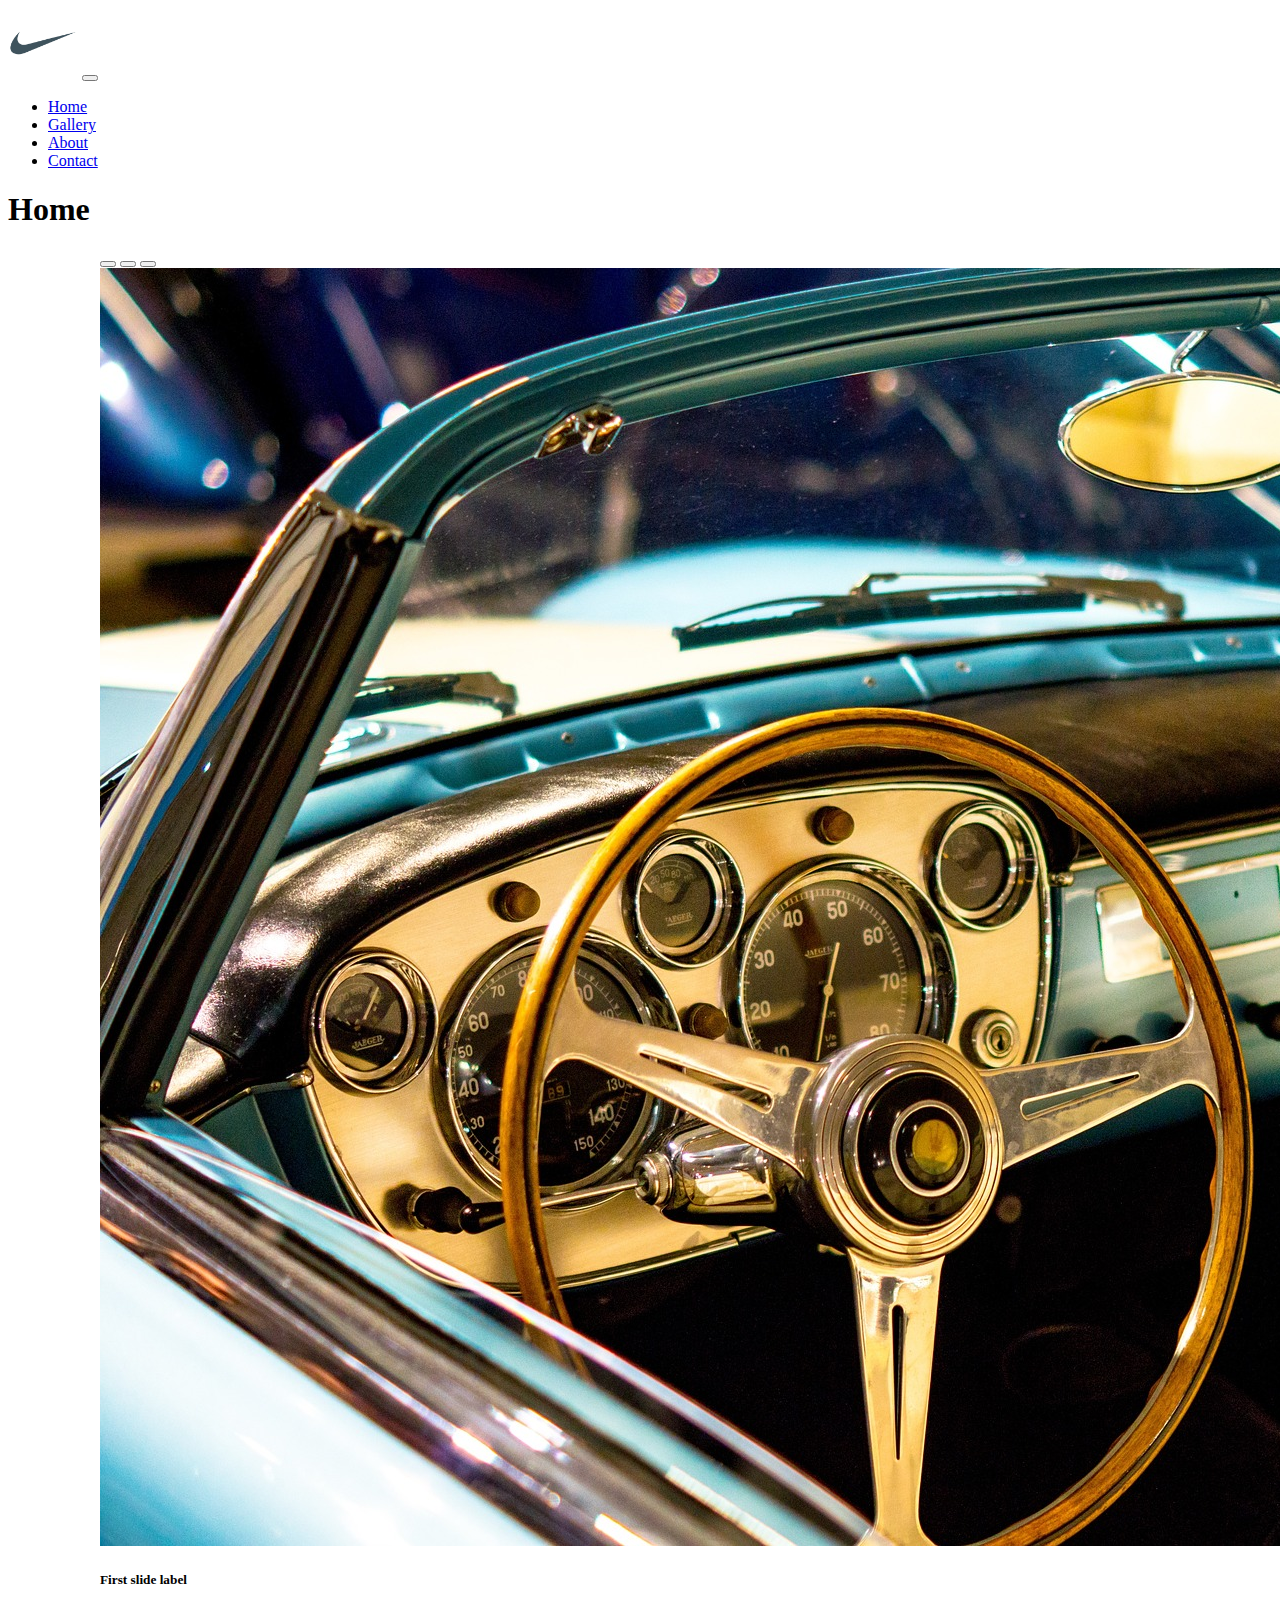
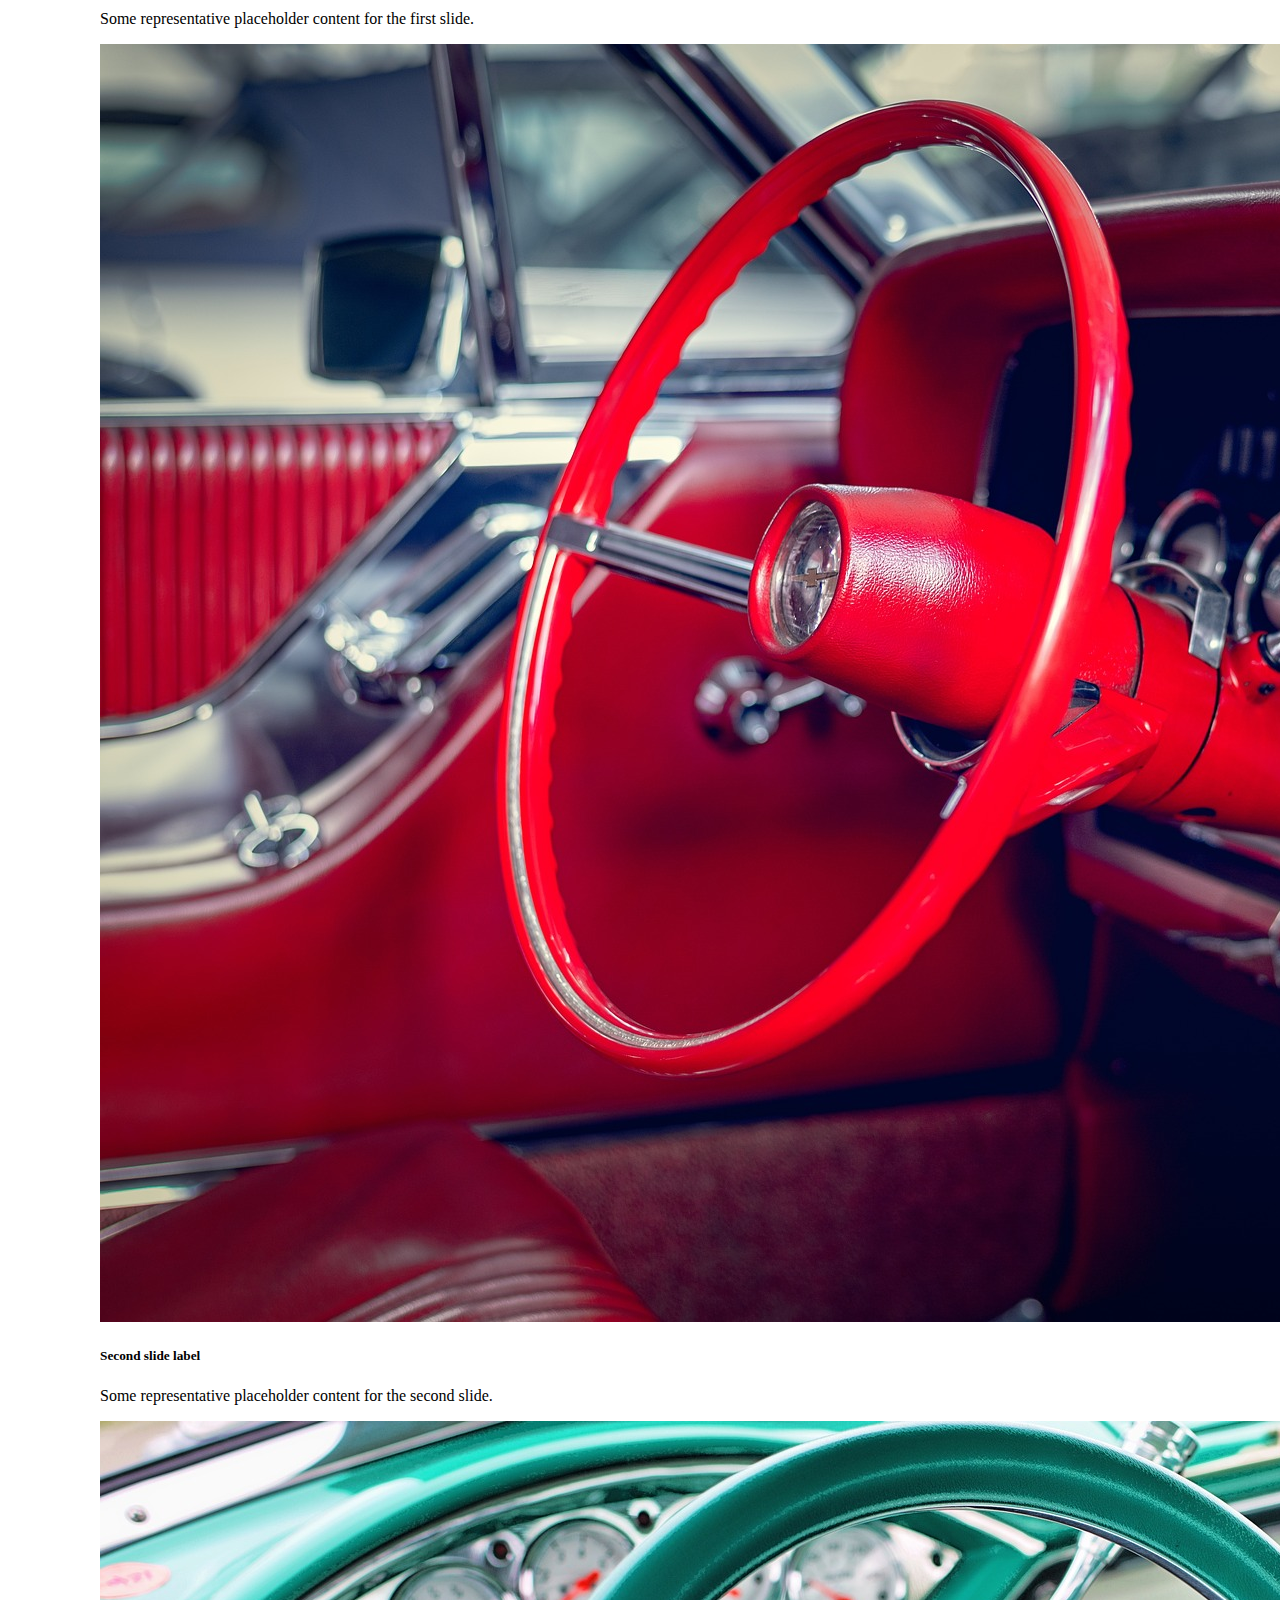
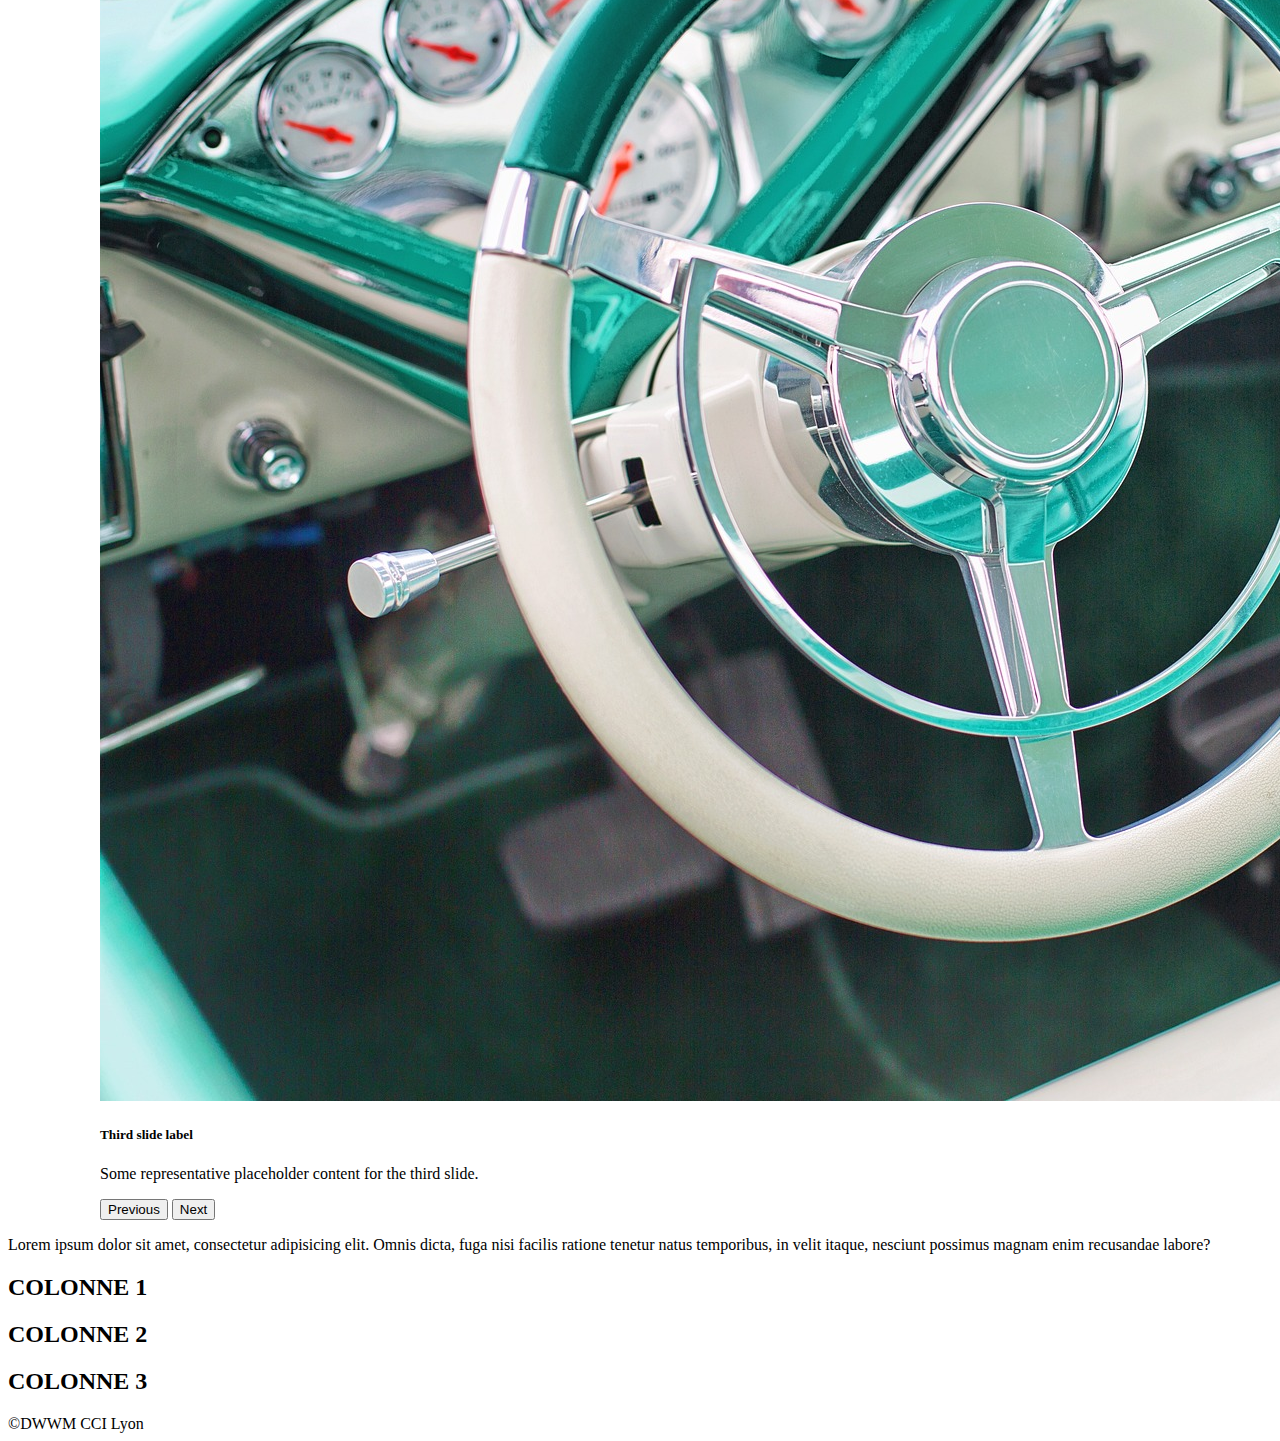
<file: index.html>
<!DOCTYPE html>
<html lang="en">
<head>
    <meta charset="UTF-8">
    <meta http-equiv="X-UA-Compatible" content="IE=edge">
    <meta name="viewport" content="width=device-width, initial-scale=1.0">
    <link href="https://cdn.jsdelivr.net/npm/bootstrap@5.3.0-alpha3/dist/css/bootstrap.min.css" rel="stylesheet" integrity="sha384-KK94CHFLLe+nY2dmCWGMq91rCGa5gtU4mk92HdvYe+M/SXH301p5ILy+dN9+nJOZ" crossorigin="anonymous">
    <link rel="stylesheet" href="style.css">
    <title>Boostrap Mini Website</title>
</head>
<body>
    <nav class="navbar navbar-expand-lg bg-body-tertiary" data-bs-theme="dark">
        <div class="container-fluid">
          <a class="navbar-brand" href="index.html"><img class="logo" src="img\4202091_shoes_logo_social_nike_icon.png" alt="logo"></a>
          <button class="navbar-toggler" type="button" data-bs-toggle="collapse" data-bs-target="#navbarSupportedContent" aria-controls="navbarSupportedContent" aria-expanded="false" aria-label="Toggle navigation">
            <span class="navbar-toggler-icon"></span>
          </button>
          <div class="collapse navbar-collapse" id="navbarSupportedContent">
            <ul class="navbar-nav me-auto mb-2 mb-lg-0">
              <li class="nav-item">
                <a class="nav-link active" aria-current="page" href="index.html">Home</a>
              </li>
              <li class="nav-item">
                <a class="nav-link" href="gallery.html">Gallery</a>
              </li>
              <li class="nav-item">
                <a class="nav-link" href="about.html">About</a>
              </li>
              <li class="nav-item">
                <a class="nav-link" href="contact.html">Contact</a>
              </li>
            </ul>
            </div>
        </div>
      </nav>
    <div class="container-fluid">
        <h1>Home</h1>
            <div id="carouselExampleCaptions" style="max-width: 1080px; margin: auto;"  class="carousel slide" data-bs-ride="carousel">
            <div class="carousel-indicators">
              <button type="button" data-bs-target="#carouselExampleCaptions" data-bs-slide-to="0" class="active" aria-current="true" aria-label="Slide 1"></button>
              <button type="button" data-bs-target="#carouselExampleCaptions" data-bs-slide-to="1" aria-label="Slide 2"></button>
              <button type="button" data-bs-target="#carouselExampleCaptions" data-bs-slide-to="2" aria-label="Slide 3"></button>
            </div>
            <div class="carousel-inner">
              <div class="carousel-item active" data-bs-interval="2000">
                <img src="img\car-g34f9d48c5_1920.jpg" class="d-block w-100  " alt="...">
                <div class="carousel-caption d-none d-md-block">
                  <h5>First slide label</h5>
                  <p>Some representative placeholder content for the first slide.</p>
                </div>
              </div>
              <div class="carousel-item" data-bs-interval="2000">
                <img src="img\ford-g4b675adca_1920.jpg" class="d-block w-100 " alt="...">
                <div class="carousel-caption d-none d-md-block">
                  <h5>Second slide label</h5>
                  <p>Some representative placeholder content for the second slide.</p>
                </div>
              </div>
              <div class="carousel-item" data-bs-interval="2000">
                <img src="img\vintage-car-g4f6699154_1920.jpg" class="d-block w-100 " alt="...">
                <div class="carousel-caption d-none d-md-block">
                  <h5>Third slide label</h5>
                  <p>Some representative placeholder content for the third slide.</p>
                </div>
              </div>
            </div>
            <button class="carousel-control-prev" type="button" data-bs-target="#carouselExampleCaptions" data-bs-slide="prev">
              <span class="carousel-control-prev-icon" aria-hidden="true"></span>
              <span class="visually-hidden">Previous</span>
            </button>
            <button class="carousel-control-next" type="button" data-bs-target="#carouselExampleCaptions" data-bs-slide="next">
              <span class="carousel-control-next-icon" aria-hidden="true"></span>
              <span class="visually-hidden">Next</span>
            </button>
        </div>

        
    <p>Lorem ipsum dolor sit amet, consectetur adipisicing elit. Omnis dicta, fuga nisi facilis ratione tenetur natus temporibus, in velit itaque, nesciunt possimus magnam enim recusandae labore? </p>
    <div class="row text text-center">
        <div class="col-12 col-md-6 col-lg-4"><h2>COLONNE 1</h2></div>
        <div class="col-12 col-md-6 col-lg-4"><h2>COLONNE 2</h2></div>
        <div class="col-12 col-md-6 col-lg-4"><h2>COLONNE 3</h2></div>
    </div>
    </div>

        <footer class="bg-dark text-white p-3 text-center">
        &copy;DWWM CCI Lyon
    </footer>

    <script src="https://cdn.jsdelivr.net/npm/bootstrap@5.3.0-alpha3/dist/js/bootstrap.bundle.min.js" integrity="sha384-ENjdO4Dr2bkBIFxQpeoTz1HIcje39Wm4jDKdf19U8gI4ddQ3GYNS7NTKfAdVQSZe" crossorigin="anonymous"></script>
    
</body>
</html>
</file>
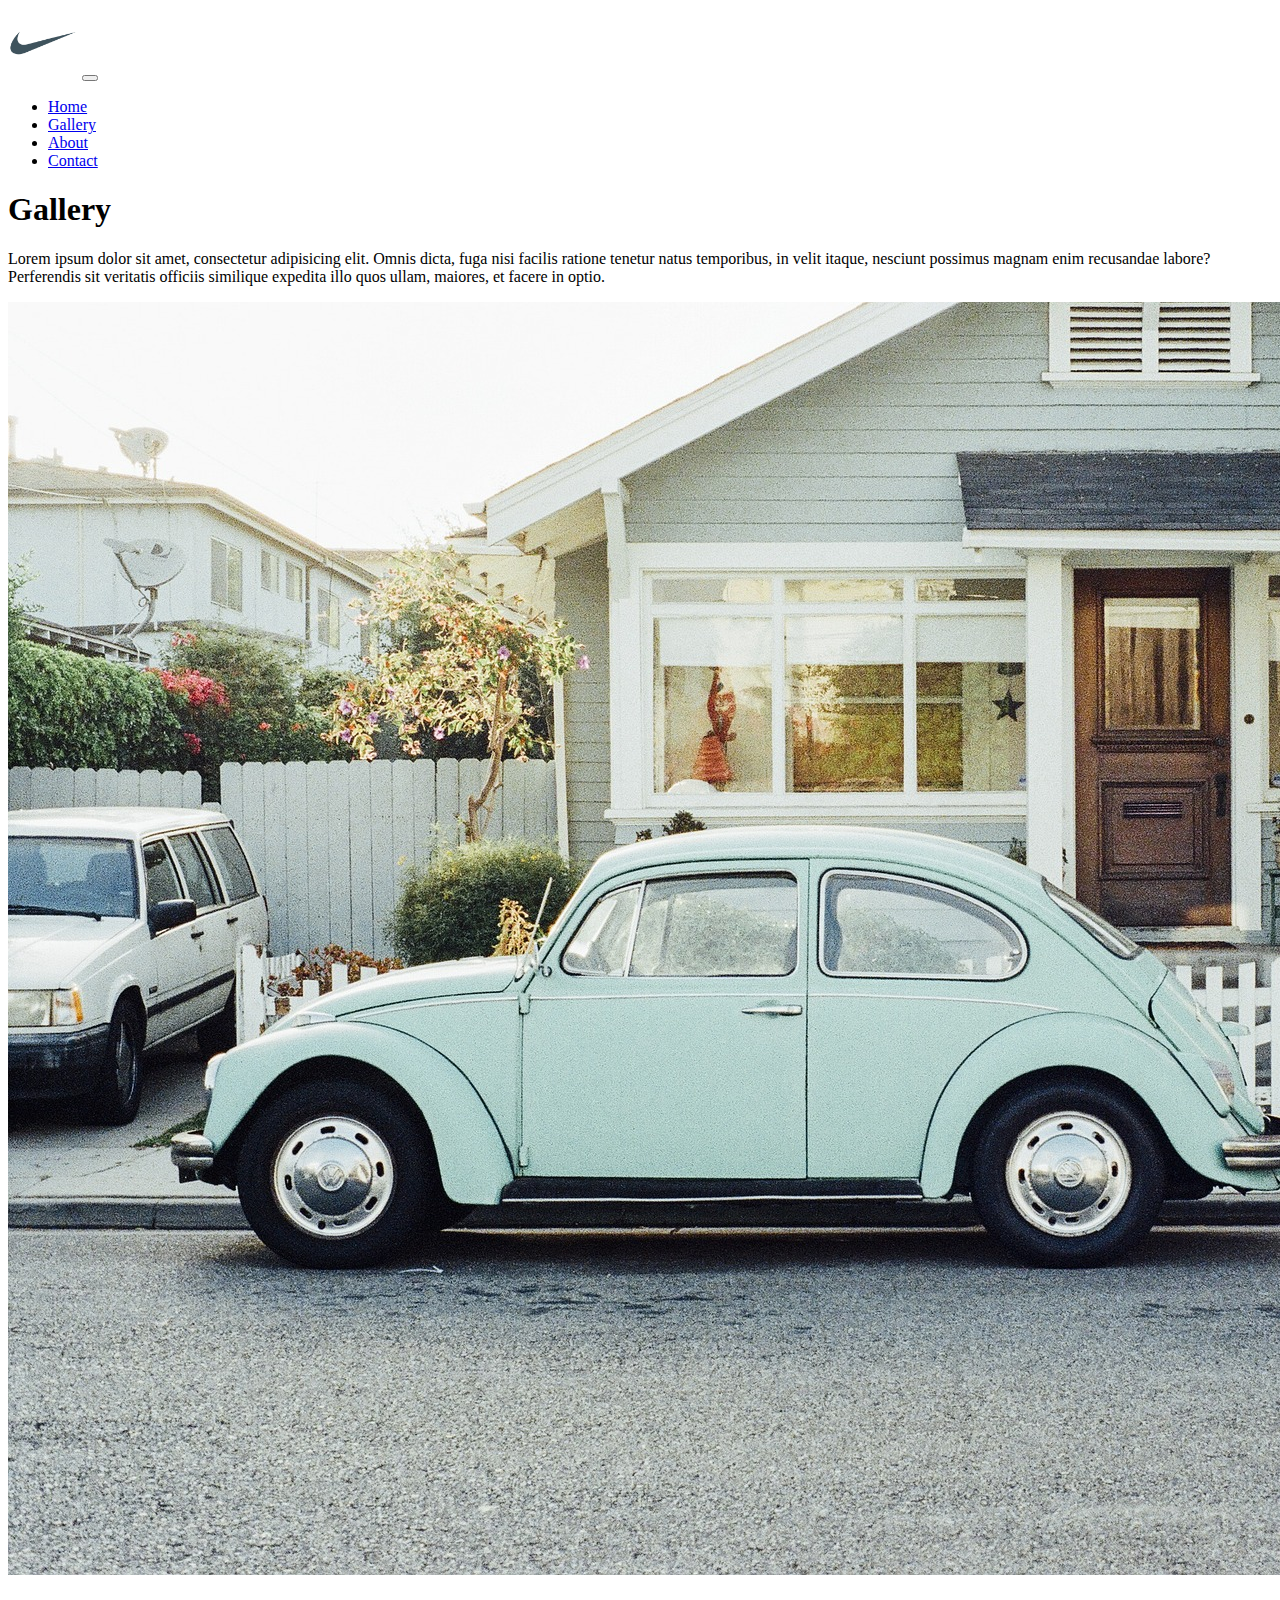
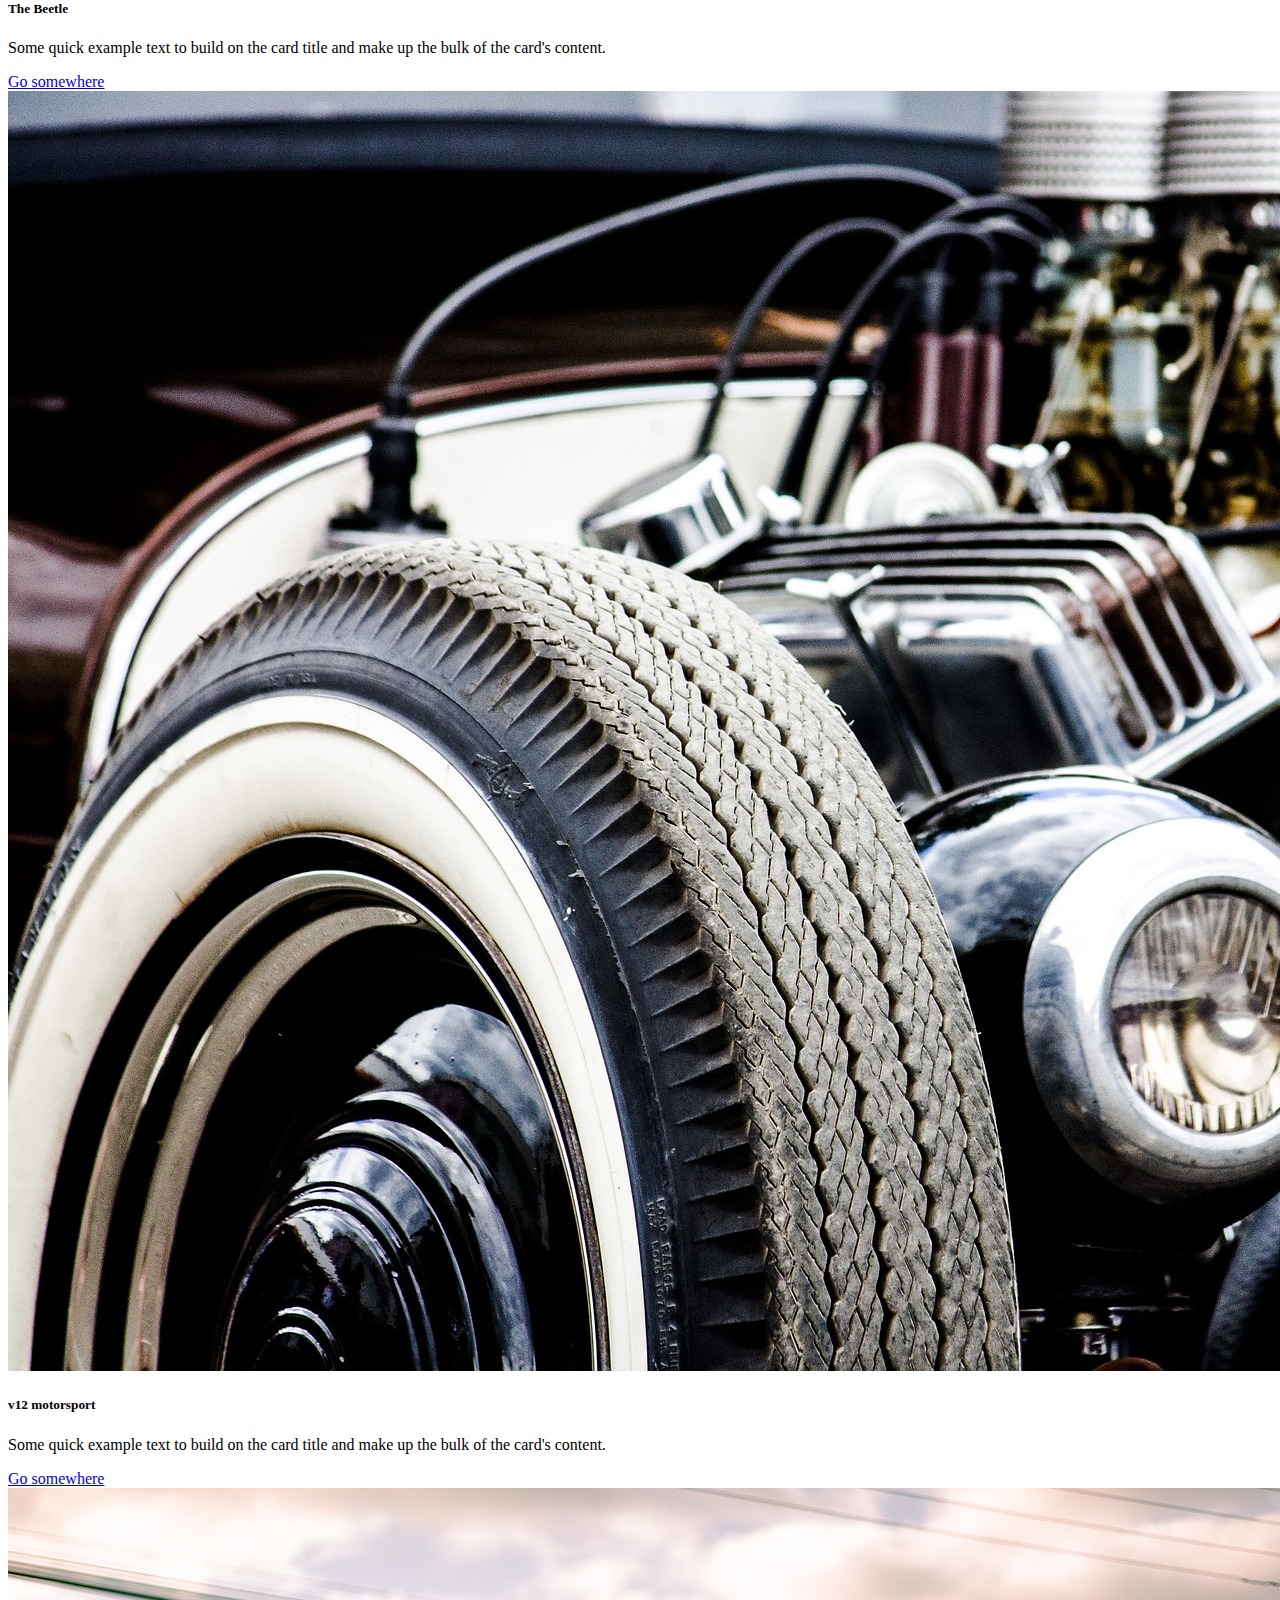
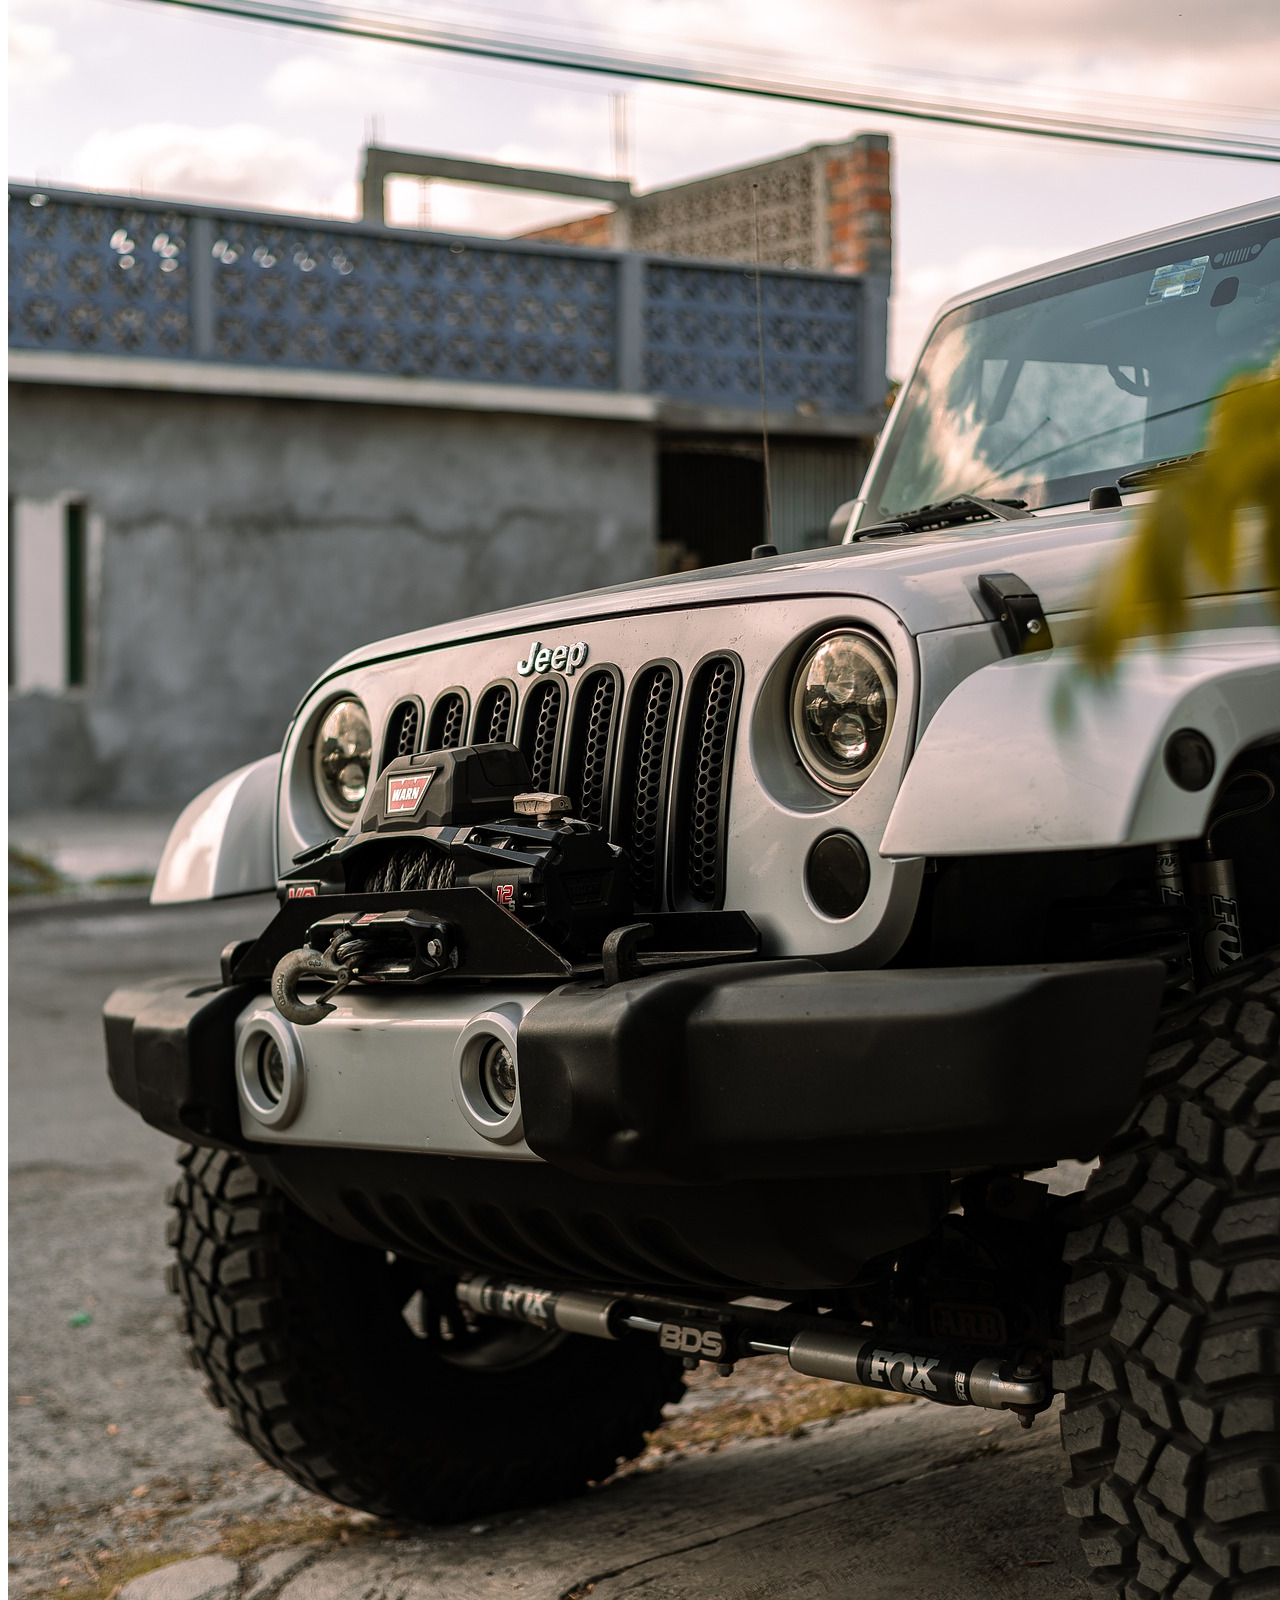
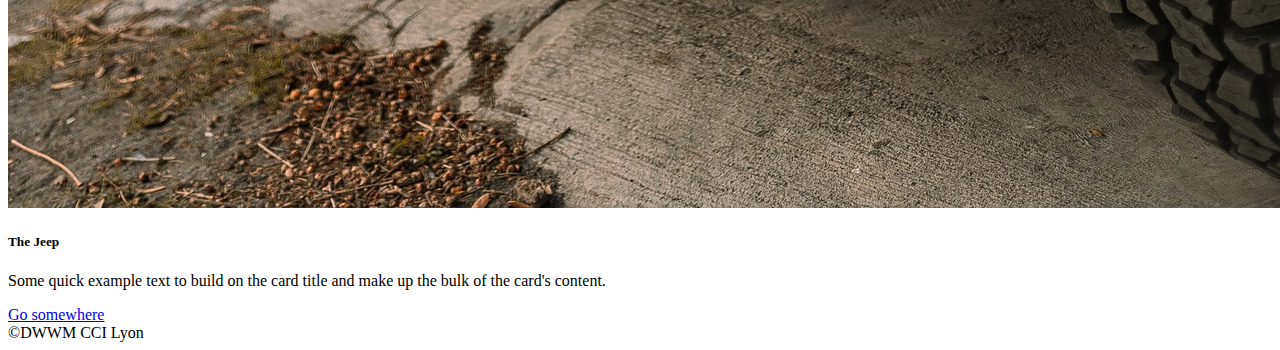
<file: gallery.html>
<!DOCTYPE html>
<html lang="en">
<head>
    <meta charset="UTF-8">
    <meta http-equiv="X-UA-Compatible" content="IE=edge">
    <meta name="viewport" content="width=device-width, initial-scale=1.0">
    <link href="https://cdn.jsdelivr.net/npm/bootstrap@5.3.0-alpha3/dist/css/bootstrap.min.css" rel="stylesheet" integrity="sha384-KK94CHFLLe+nY2dmCWGMq91rCGa5gtU4mk92HdvYe+M/SXH301p5ILy+dN9+nJOZ" crossorigin="anonymous">
    <link rel="stylesheet" href="style.css">
    <title>Boostrap Mini Website</title>
</head>
<body>
    <nav class="navbar navbar-expand-lg bg-body-tertiary" data-bs-theme="dark">
        <div class="container-fluid">
          <a class="navbar-brand" href="index.html"><img class="logo" src="img\4202091_shoes_logo_social_nike_icon.png" alt="logo"></a>
          <button class="navbar-toggler" type="button" data-bs-toggle="collapse" data-bs-target="#navbarSupportedContent" aria-controls="navbarSupportedContent" aria-expanded="false" aria-label="Toggle navigation">
            <span class="navbar-toggler-icon"></span>
          </button>
          <div class="collapse navbar-collapse" id="navbarSupportedContent">
            <ul class="navbar-nav me-auto mb-2 mb-lg-0">
              <li class="nav-item">
                <a class="nav-link" href="index.html">Home</a>
              </li>
              <li class="nav-item">
                <a class="nav-link active" aria-current="page" href="gallery.html">Gallery</a>
              </li>
              <li class="nav-item">
                <a class="nav-link" href="about.html">About</a>
              </li>
              <li class="nav-item">
                <a class="nav-link" href="contact.html">Contact</a>
              </li>
            </ul>
            </div>
        </div>
      </nav>
    <div class="container-fluid">
        <h1>Gallery</h1>
    <p>Lorem ipsum dolor sit amet, consectetur adipisicing elit. Omnis dicta, fuga nisi facilis ratione tenetur natus temporibus, in velit itaque, nesciunt possimus magnam enim recusandae labore? Perferendis sit veritatis officiis similique expedita illo quos ullam, maiores, et facere in optio.</p>
    </div>
  <div class="row">
    <div class="col-12 col-md-6 col-lg-4"><div class="card" >
      <img src="img\vw-beetle-g88ba760f5_1920.jpg" class="card-img-top" alt="...">
      <div class="card-body">
        <h5 class="card-title">The Beetle</h5>
        <p class="card-text">Some quick example text to build on the card title and make up the bulk of the card's content.</p>
        <a href="#" class="btn btn-primary">Go somewhere</a>
      </div>
    </div></div>
    <div class="col-12 col-md-6 col-lg-4">
      <div class="card" >
        <img src="img\automobile-gd156ad274_1920.jpg" class="card-img-top" alt="...">
        <div class="card-body">
          <h5 class="card-title">v12 motorsport</h5>
          <p class="card-text">Some quick example text to build on the card title and make up the bulk of the card's content.</p>
          <a href="#" class="btn btn-primary">Go somewhere</a>
        </div>
      </div></div>
    <div class="col-12 col-md-6 col-lg-4">
      <div class="card" >
        <img src="img\jeep-g8b8a9ec9b_1920.jpg" class="card-img-top" alt="...">
        <div class="card-body">
          <h5 class="card-title">The Jeep</h5>
          <p class="card-text">Some quick example text to build on the card title and make up the bulk of the card's content.</p>
          <a href="#" class="btn btn-primary">Go somewhere</a>
        </div>
    </div>
  </div>
    
        <footer class="bg-dark text-white p-3 text-center">
        &copy;DWWM CCI Lyon
    </footer>

    <script src="https://cdn.jsdelivr.net/npm/bootstrap@5.3.0-alpha3/dist/js/bootstrap.bundle.min.js" integrity="sha384-ENjdO4Dr2bkBIFxQpeoTz1HIcje39Wm4jDKdf19U8gI4ddQ3GYNS7NTKfAdVQSZe" crossorigin="anonymous"></script>
    
</body>
</html>
</file>
<file: style.css>
.logo{
    width: 70px;
}
</file>
